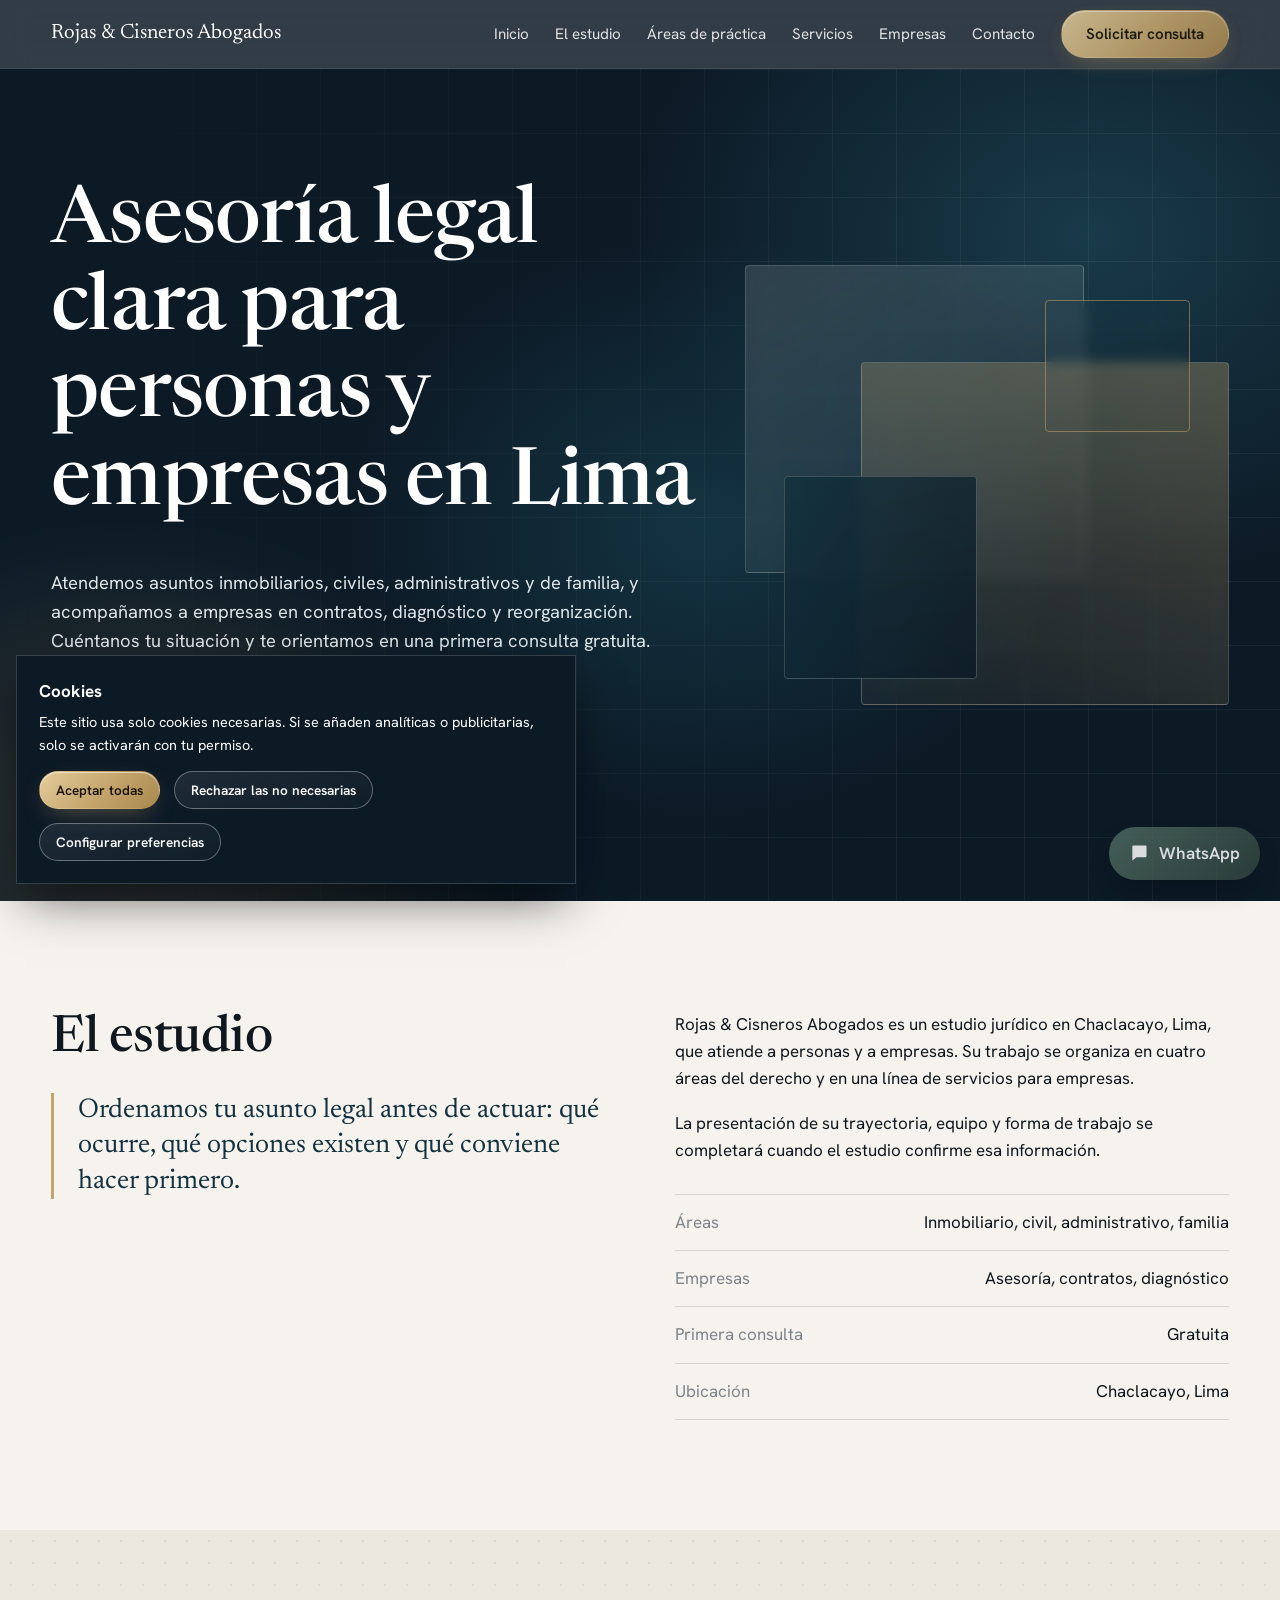
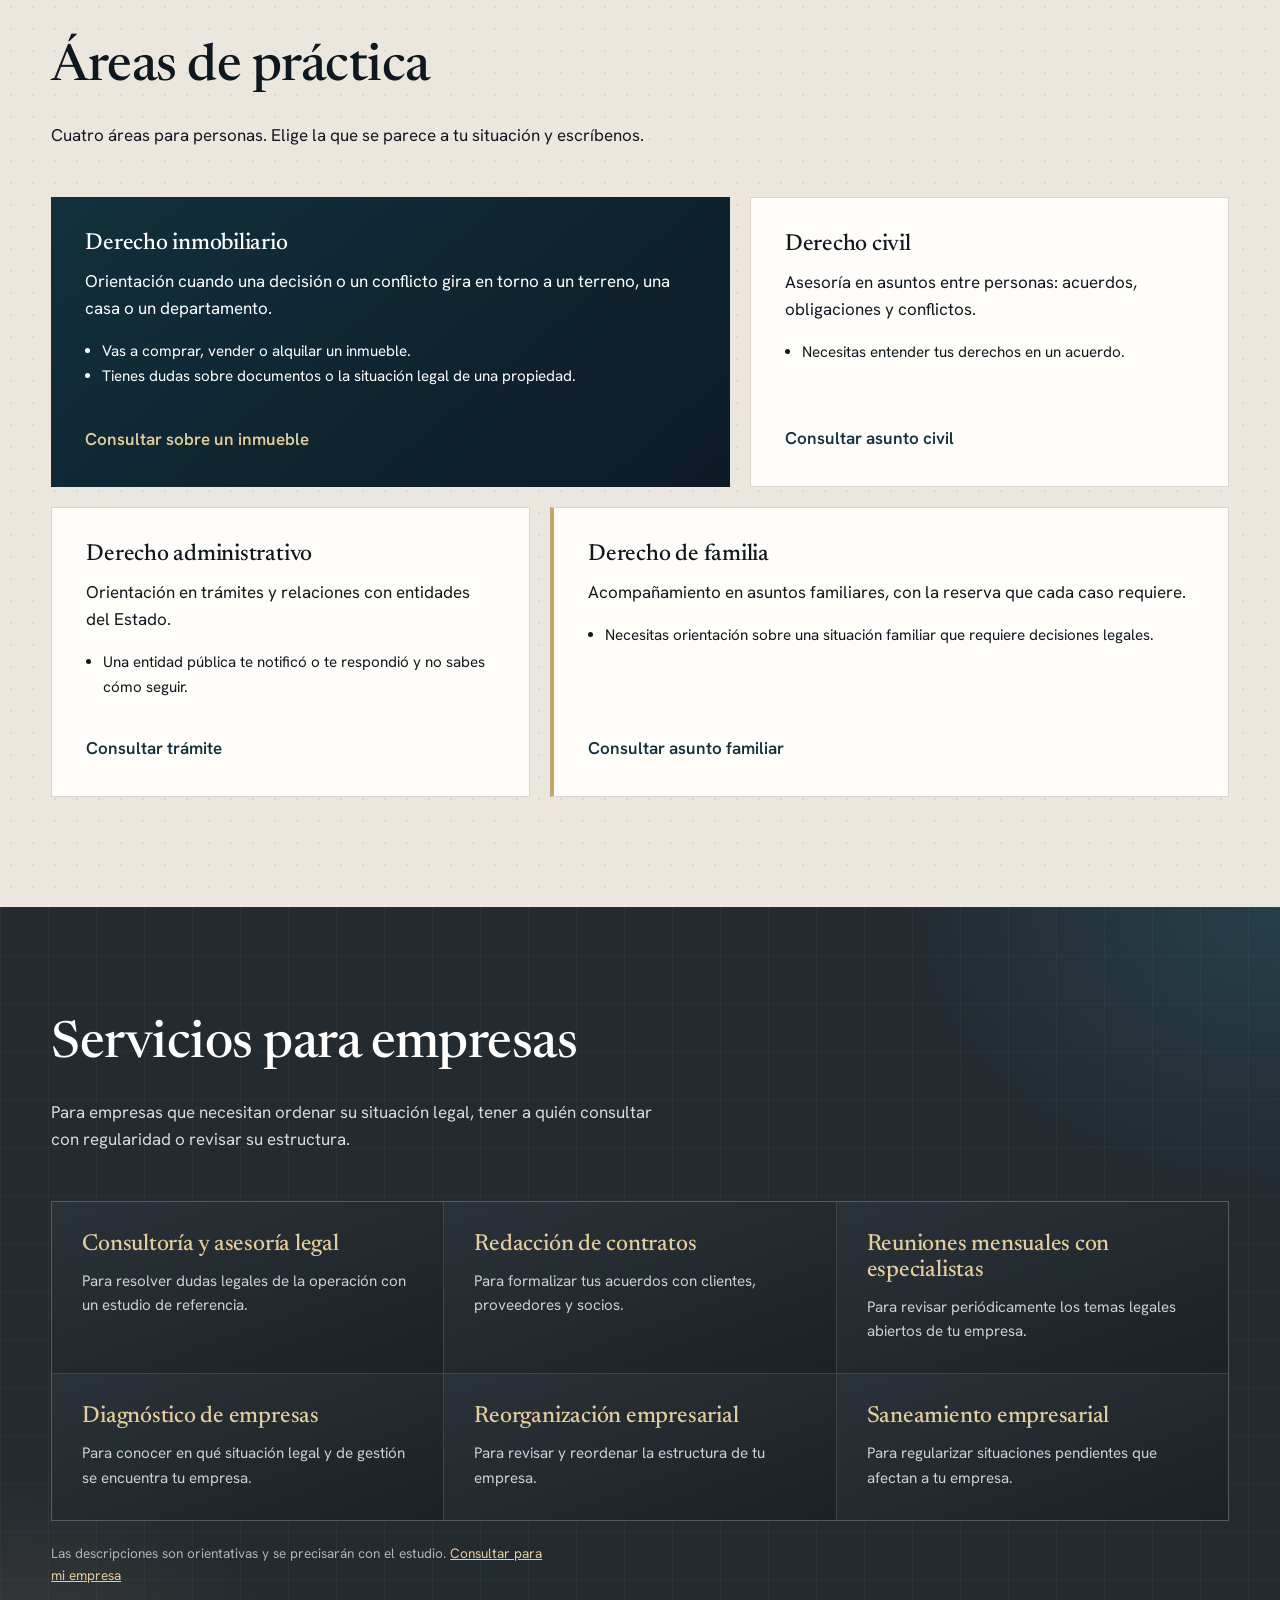
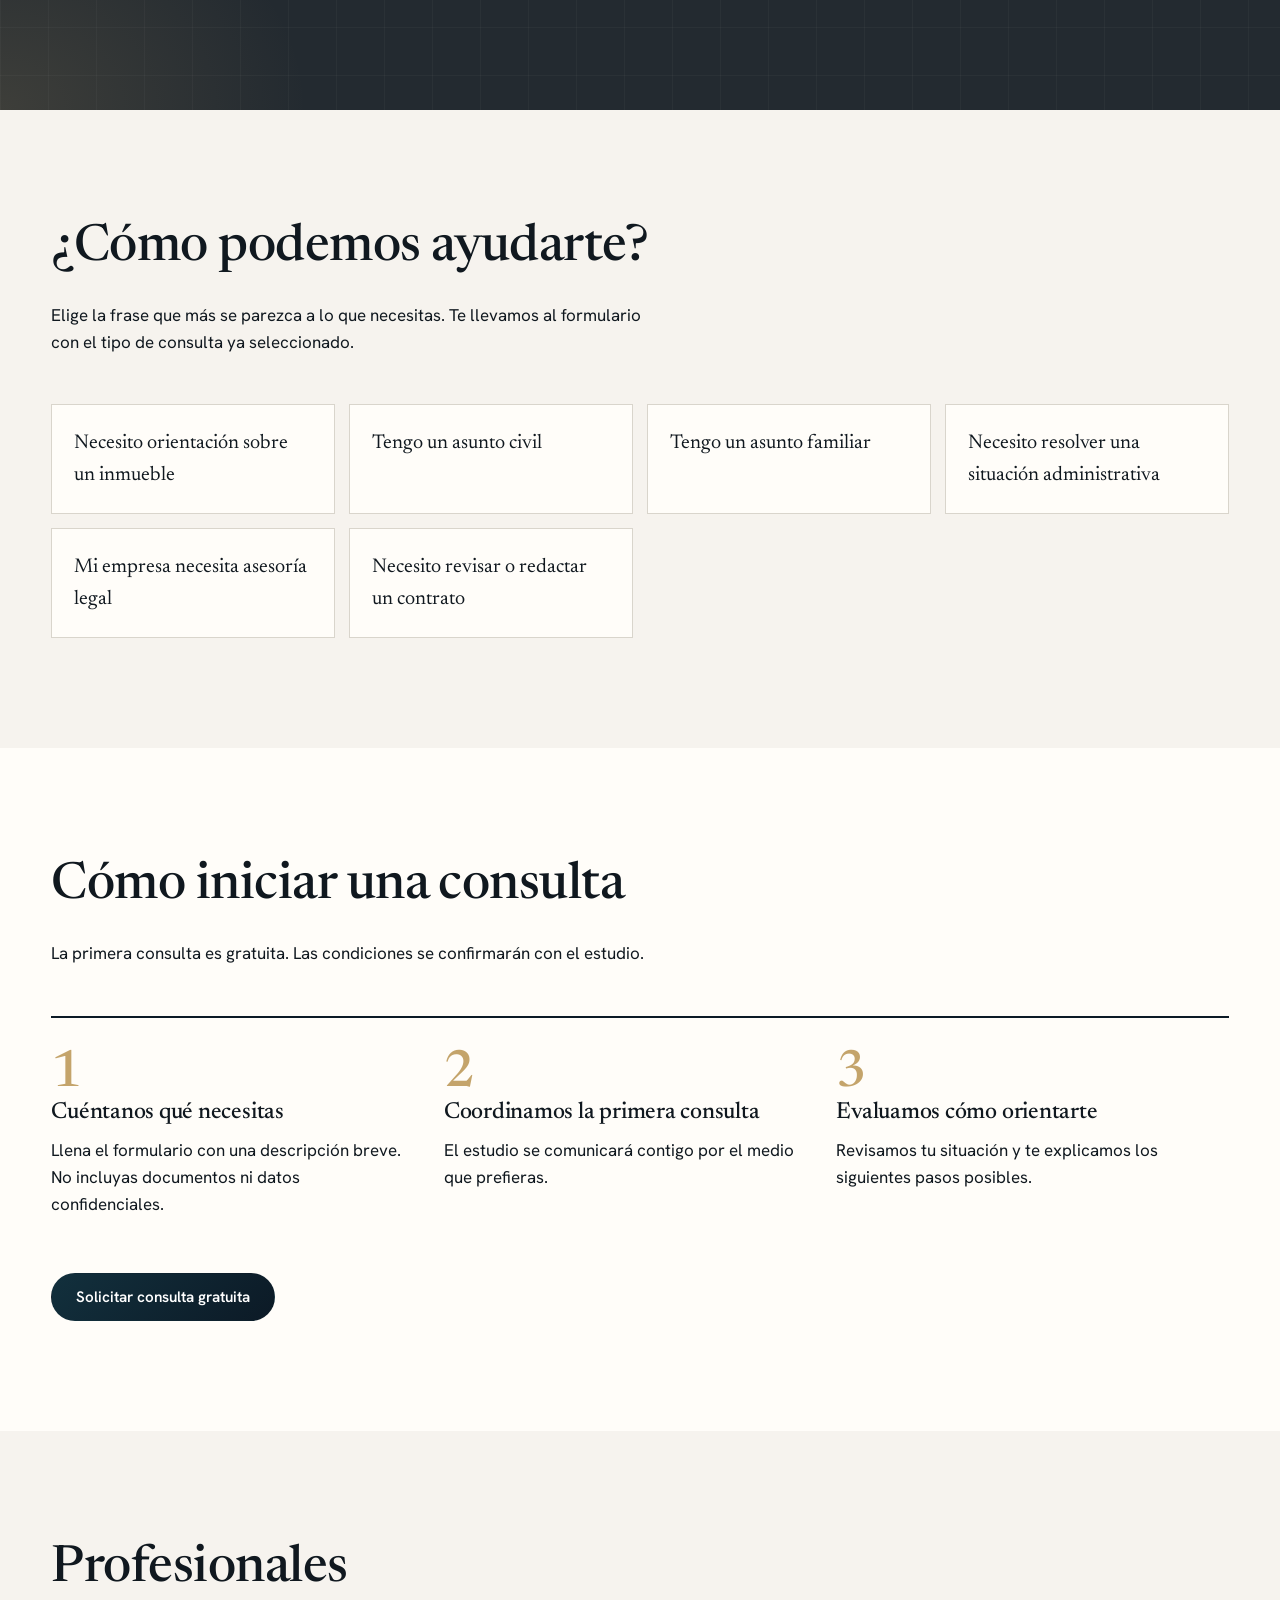
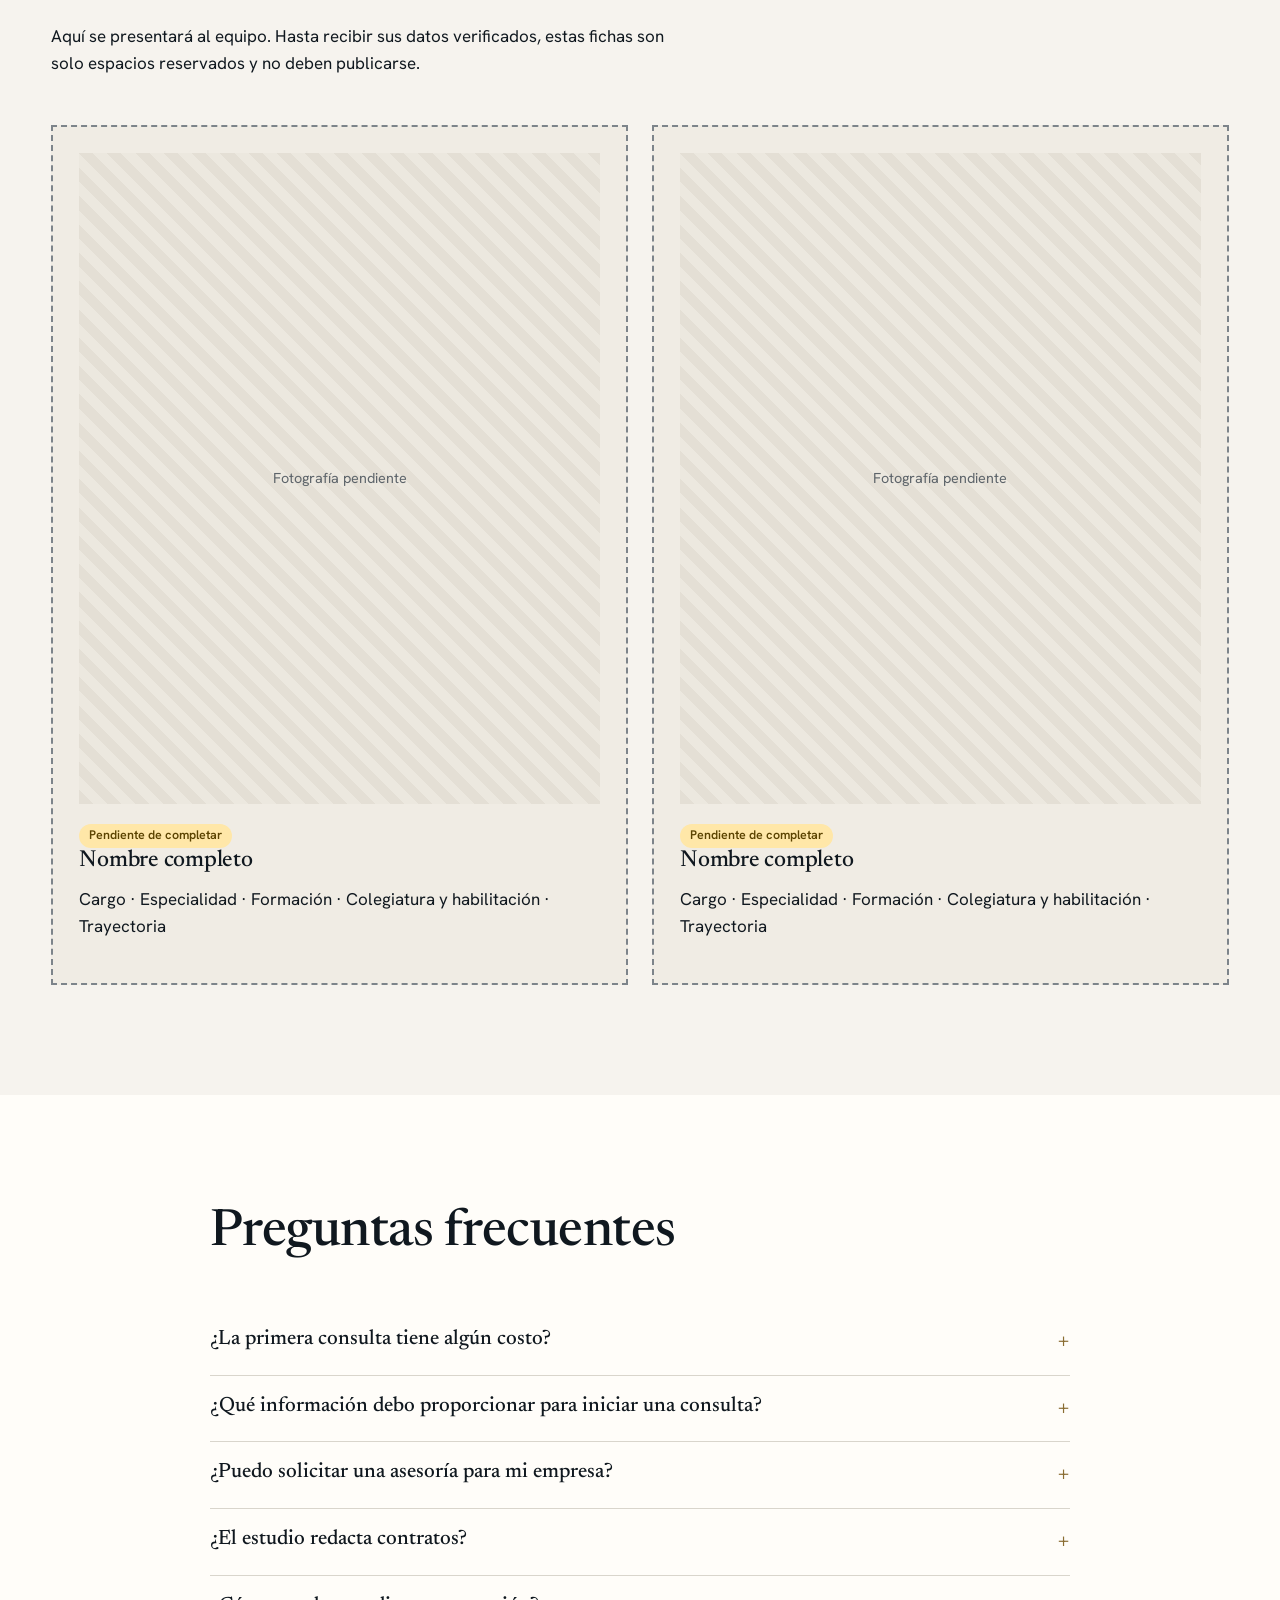
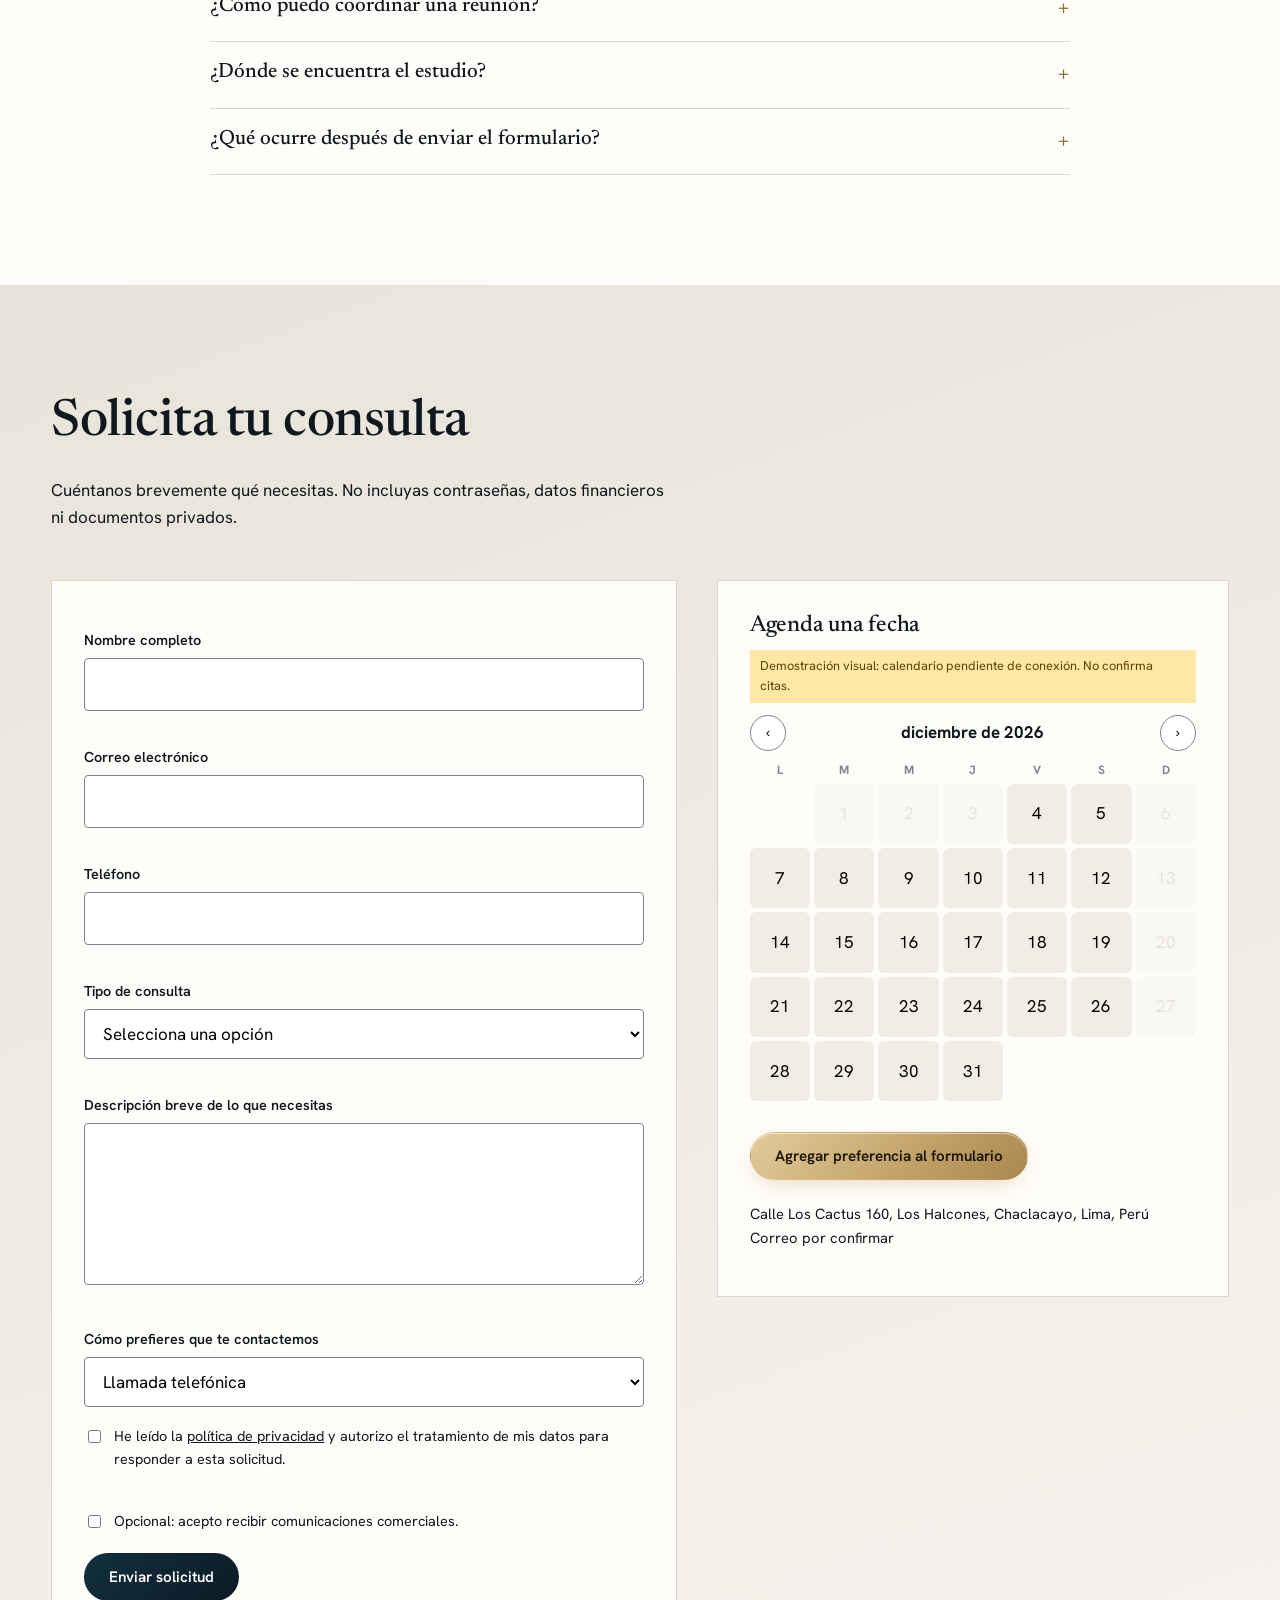
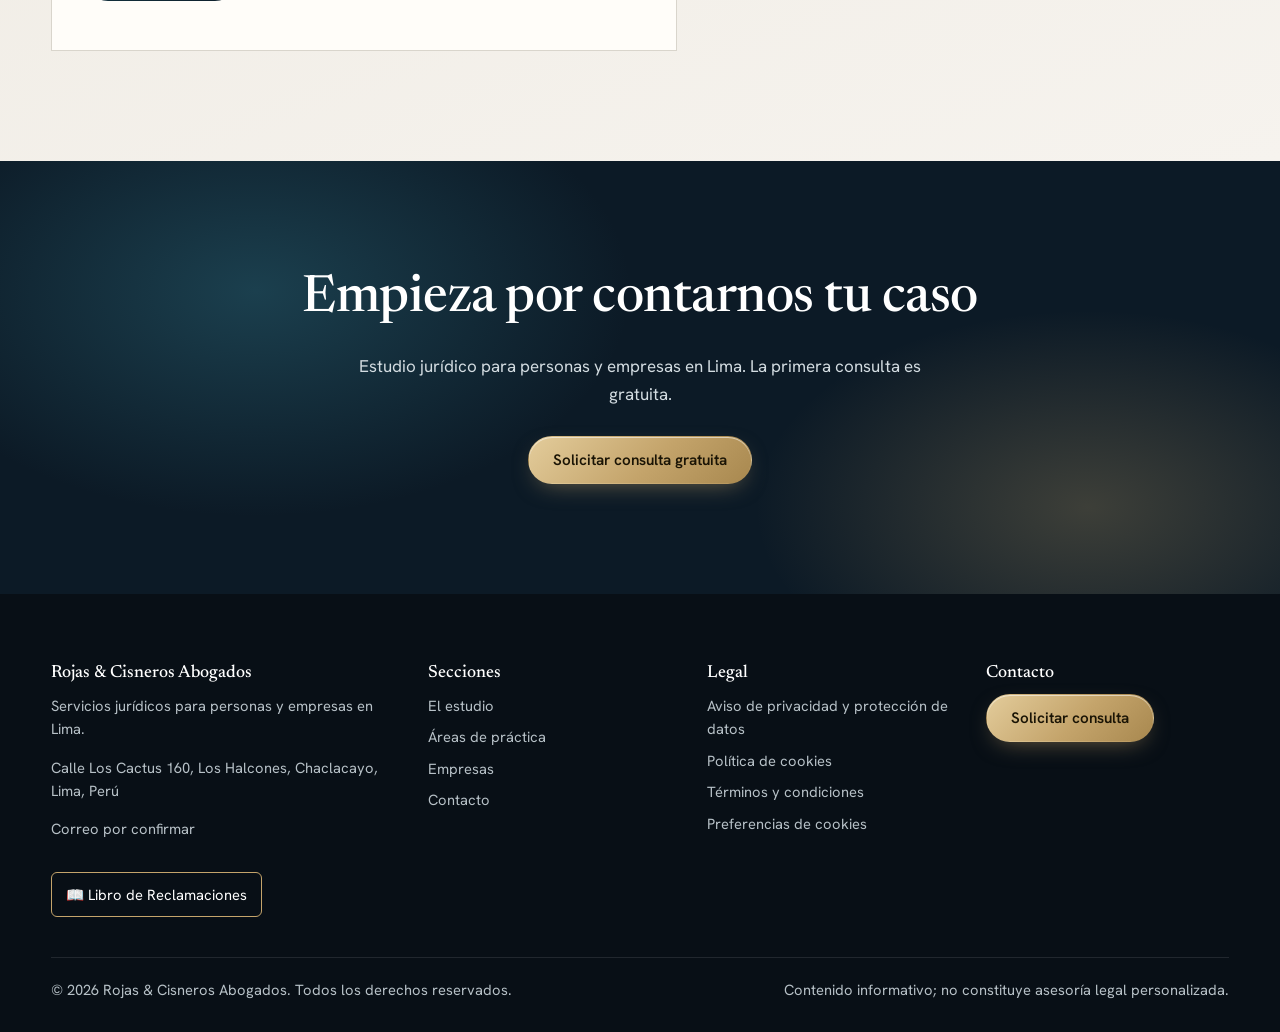
<file: index.html>
<!doctype html>
<html lang="es"><head><meta charset="utf-8"><meta name="viewport" content="width=device-width,initial-scale=1">
<title>Estudio jurídico en Chaclacayo, Lima | Rojas &amp; Cisneros Abogados</title>
<meta name="description" content="Asesoría legal en derecho inmobiliario, civil, administrativo y de familia, y servicios jurídicos para empresas en Lima. Primera consulta gratuita.">
<meta property="og:title" content="Rojas &amp; Cisneros Abogados"><meta property="og:description" content="Asesoría legal clara y especializada para personas y empresas en Lima."><meta property="og:type" content="website"><meta property="og:locale" content="es_PE">
<meta name="theme-color" content="#0c1a26"><link rel="icon" href="assets/favicon.svg" type="image/svg+xml">
<link rel="preconnect" href="https://fonts.googleapis.com"><link rel="preconnect" href="https://fonts.gstatic.com" crossorigin>
<link href="https://fonts.googleapis.com/css2?family=Hanken+Grotesk:wght@400;600&family=Newsreader:opsz,wght@6..72,400;6..72,500&display=swap" rel="stylesheet">
<link rel="stylesheet" href="assets/css/styles.css">
<script type="application/ld+json">{"@context":"https://schema.org","@type":"LegalService","name":"Rojas & Cisneros Abogados","address":{"@type":"PostalAddress","streetAddress":"Calle Los Cactus 160, Los Halcones","addressLocality":"Chaclacayo","addressRegion":"Lima","addressCountry":"PE"}}</script>
</head><body>
<a class="skip" href="#contacto">Ir al contacto</a>
<header class="top"><div class="wrap bar"><a class="logo nombre" href="#inicio">Rojas &amp; Cisneros Abogados</a>
<button class="burger" aria-expanded="false" aria-controls="menu">Menú</button>
<nav aria-label="Principal"><ul id="menu"><li><a href="#inicio">Inicio</a></li><li><a href="#estudio">El estudio</a></li><li><a href="#areas">Áreas de práctica</a></li><li><a href="#ayuda">Servicios</a></li><li><a href="#empresas">Empresas</a></li><li><a href="#contacto">Contacto</a></li><li><a class="btn btn-p" href="#contacto">Solicitar consulta</a></li></ul></nav></div></header>
<main>
<section class="hero" id="inicio"><div class="wrap"><div>
<h1>Asesoría legal clara para personas y empresas en Lima</h1>
<p class="lead">Atendemos asuntos inmobiliarios, civiles, administrativos y de familia, y acompañamos a empresas en contratos, diagnóstico y reorganización. Cuéntanos tu situación y te orientamos en una primera consulta gratuita.</p>
<div class="cta-row"><a class="btn btn-p" href="#contacto">Solicitar consulta gratuita</a><a class="btn btn-s" href="#areas">Conocer nuestros servicios</a></div>
<p class="hero-note">Calle Los Cactus 160, Los Halcones, Chaclacayo.</p></div>
<div class="planes" aria-hidden="true"><div class="pl p1"></div><div class="pl p2"></div><div class="pl p3"></div><div class="pl p4"></div></div></div></section>

<section id="estudio"><div class="wrap estudio rv"><div><h2>El estudio</h2><p class="quote">Ordenamos tu asunto legal antes de actuar: qué ocurre, qué opciones existen y qué conviene hacer primero.</p></div>
<div><p>Rojas &amp; Cisneros Abogados es un estudio jurídico en Chaclacayo, Lima, que atiende a personas y a empresas. Su trabajo se organiza en cuatro áreas del derecho y en una línea de servicios para empresas.</p>
<p>La presentación de su trayectoria, equipo y forma de trabajo se completará cuando el estudio confirme esa información.</p>
<div class="facts"><div><span>Áreas</span><span>Inmobiliario, civil, administrativo, familia</span></div><div><span>Empresas</span><span>Asesoría, contratos, diagnóstico</span></div><div><span>Primera consulta</span><span>Gratuita</span></div><div><span>Ubicación</span><span>Chaclacayo, Lima</span></div></div></div></div></section>

<section class="areas" id="areas"><div class="wrap"><div class="sec-head rv"><h2>Áreas de práctica</h2><p>Cuatro áreas para personas. Elige la que se parece a tu situación y escríbenos.</p></div>
<div class="agrid rv">
<article class="area"><div><h3>Derecho inmobiliario</h3><p>Orientación cuando una decisión o un conflicto gira en torno a un terreno, una casa o un departamento.</p><ul><li>Vas a comprar, vender o alquilar un inmueble.</li><li>Tienes dudas sobre documentos o la situación legal de una propiedad.</li></ul></div><a href="#contacto" data-area="Derecho inmobiliario">Consultar sobre un inmueble</a></article>
<article class="area"><div><h3>Derecho civil</h3><p>Asesoría en asuntos entre personas: acuerdos, obligaciones y conflictos.</p><ul><li>Necesitas entender tus derechos en un acuerdo.</li></ul></div><a href="#contacto" data-area="Derecho civil">Consultar asunto civil</a></article>
<article class="area"><div><h3>Derecho administrativo</h3><p>Orientación en trámites y relaciones con entidades del Estado.</p><ul><li>Una entidad pública te notificó o te respondió y no sabes cómo seguir.</li></ul></div><a href="#contacto" data-area="Derecho administrativo">Consultar trámite</a></article>
<article class="area"><div><h3>Derecho de familia</h3><p>Acompañamiento en asuntos familiares, con la reserva que cada caso requiere.</p><ul><li>Necesitas orientación sobre una situación familiar que requiere decisiones legales.</li></ul></div><a href="#contacto" data-area="Derecho de familia">Consultar asunto familiar</a></article>
</div></div></section>

<section class="emp" id="empresas"><div class="wrap"><div class="sec-head rv"><h2>Servicios para empresas</h2><p style="color:#d3dce1">Para empresas que necesitan ordenar su situación legal, tener a quién consultar con regularidad o revisar su estructura.</p></div>
<div class="srv rv">
<div><h3>Consultoría y asesoría legal</h3><p>Para resolver dudas legales de la operación con un estudio de referencia.</p></div>
<div><h3>Redacción de contratos</h3><p>Para formalizar tus acuerdos con clientes, proveedores y socios.</p></div>
<div><h3>Reuniones mensuales con especialistas</h3><p>Para revisar periódicamente los temas legales abiertos de tu empresa.</p></div>
<div><h3>Diagnóstico de empresas</h3><p>Para conocer en qué situación legal y de gestión se encuentra tu empresa.</p></div>
<div><h3>Reorganización empresarial</h3><p>Para revisar y reordenar la estructura de tu empresa.</p></div>
<div><h3>Saneamiento empresarial</h3><p>Para regularizar situaciones pendientes que afectan a tu empresa.</p></div></div>
<p class="aviso">Las descripciones son orientativas y se precisarán con el estudio. <a href="#contacto" data-area="Asesoría empresarial" style="color:var(--oro2)">Consultar para mi empresa</a></p></div></section>

<section id="ayuda"><div class="wrap"><div class="sec-head rv"><h2>¿Cómo podemos ayudarte?</h2><p>Elige la frase que más se parezca a lo que necesitas. Te llevamos al formulario con el tipo de consulta ya seleccionado.</p></div>
<div class="chips rv"><a class="chip" href="#contacto" data-area="Derecho inmobiliario">Necesito orientación sobre un inmueble</a><a class="chip" href="#contacto" data-area="Derecho civil">Tengo un asunto civil</a><a class="chip" href="#contacto" data-area="Derecho de familia">Tengo un asunto familiar</a><a class="chip" href="#contacto" data-area="Derecho administrativo">Necesito resolver una situación administrativa</a><a class="chip" href="#contacto" data-area="Asesoría empresarial">Mi empresa necesita asesoría legal</a><a class="chip" href="#contacto" data-area="Redacción de contratos">Necesito revisar o redactar un contrato</a></div></div></section>

<section style="background:#fffdf9"><div class="wrap rv"><div class="sec-head"><h2>Cómo iniciar una consulta</h2><p>La primera consulta es gratuita. Las condiciones se confirmarán con el estudio.</p></div>
<div class="steps"><div class="step"><h3>Cuéntanos qué necesitas</h3><p>Llena el formulario con una descripción breve. No incluyas documentos ni datos confidenciales.</p></div><div class="step"><h3>Coordinamos la primera consulta</h3><p>El estudio se comunicará contigo por el medio que prefieras.</p></div><div class="step"><h3>Evaluamos cómo orientarte</h3><p>Revisamos tu situación y te explicamos los siguientes pasos posibles.</p></div></div>
<div class="cta-row"><a class="btn btn-d" href="#contacto">Solicitar consulta gratuita</a></div></div></section>

<section id="profesionales"><div class="wrap"><div class="sec-head rv"><h2>Profesionales</h2><p>Aquí se presentará al equipo. Hasta recibir sus datos verificados, estas fichas son solo espacios reservados y no deben publicarse.</p></div>
<div class="prof rv"><div class="pcard"><div class="ph">Fotografía pendiente</div><span class="pend">Pendiente de completar</span><h3>Nombre completo</h3><p>Cargo · Especialidad · Formación · Colegiatura y habilitación · Trayectoria</p></div><div class="pcard"><div class="ph">Fotografía pendiente</div><span class="pend">Pendiente de completar</span><h3>Nombre completo</h3><p>Cargo · Especialidad · Formación · Colegiatura y habilitación · Trayectoria</p></div></div></div></section>

<section style="background:#fffdf9"><div class="wrap" style="max-width:860px"><div class="sec-head rv"><h2>Preguntas frecuentes</h2></div><div class="rv">
<details><summary>¿La primera consulta tiene algún costo?</summary><p>El estudio ofrece una consulta inicial gratuita. Sus condiciones y alcance se confirmarán al coordinar la cita.</p></details>
<details><summary>¿Qué información debo proporcionar para iniciar una consulta?</summary><p>Tu nombre, un medio de contacto y una descripción breve de lo que necesitas. No envíes documentos ni información confidencial en el formulario.</p></details>
<details><summary>¿Puedo solicitar una asesoría para mi empresa?</summary><p>Sí. El estudio comunica servicios para empresas: asesoría, contratos, diagnóstico, reorganización y saneamiento. Escríbenos tu caso en el formulario.</p></details>
<details><summary>¿El estudio redacta contratos?</summary><p>Sí, la redacción de contratos figura entre los servicios del estudio.</p></details>
<details><summary>¿Cómo puedo coordinar una reunión?</summary><p>Usa el formulario de contacto y, si quieres, anota una fecha y horario de preferencia. El estudio confirmará contigo.</p></details>
<details><summary>¿Dónde se encuentra el estudio?</summary><p class="dir"></p></details>
<details><summary>¿Qué ocurre después de enviar el formulario?</summary><p>El estudio revisará tu solicitud y se pondrá en contacto contigo. Los tiempos de respuesta se confirmarán con el estudio.</p></details></div></div></section>

<section class="contacto" id="contacto"><div class="wrap"><div class="sec-head rv"><h2>Solicita tu consulta</h2><p>Cuéntanos brevemente qué necesitas. No incluyas contraseñas, datos financieros ni documentos privados.</p></div>
<div class="cgrid rv"><div class="card"><form id="form-contacto" novalidate>
<label for="nombre">Nombre completo</label><div><input id="nombre" name="nombre" autocomplete="name" data-r="nombre"><p class="err" role="alert"></p></div>
<label for="correo">Correo electrónico</label><div><input id="correo" name="correo" type="email" autocomplete="email" data-r="correo"><p class="err" role="alert"></p></div>
<label for="tel">Teléfono</label><div><input id="tel" name="tel" type="tel" autocomplete="tel" data-r="tel"><p class="err" role="alert"></p></div>
<label for="area">Tipo de consulta</label><div><select id="area" name="area" data-r="area"><option value="">Selecciona una opción</option><option>Derecho inmobiliario</option><option>Derecho civil</option><option>Derecho administrativo</option><option>Derecho de familia</option><option>Asesoría empresarial</option><option>Redacción de contratos</option><option>Otro</option></select><p class="err" role="alert"></p></div>
<label for="detalle">Descripción breve de lo que necesitas</label><div><textarea id="detalle" name="detalle" rows="5" data-r="detalle"></textarea><p class="err" role="alert"></p></div>
<label for="pref">Cómo prefieres que te contactemos</label><select id="pref" name="preferencia"><option>Llamada telefónica</option><option>Correo electrónico</option><option>WhatsApp</option></select>
<label class="chk"><input type="checkbox" name="priv" data-r="priv"> <span>He leído la <a href="legal/privacidad.html">política de privacidad</a> y autorizo el tratamiento de mis datos para responder a esta solicitud.</span></label><p class="err" role="alert"></p>
<label class="chk"><input type="checkbox" name="comercial"> <span>Opcional: acepto recibir comunicaciones comerciales.</span></label>
<p style="margin-top:20px"><button class="btn btn-d" type="submit">Enviar solicitud</button></p><div id="out-c" class="msg" role="status" aria-live="polite"></div></form></div>
<div class="card"><h3>Agenda una fecha</h3><span class="demo">Demostración visual: calendario pendiente de conexión. No confirma citas.</span>
<div class="cal-h"><button type="button" id="prev" aria-label="Mes anterior">‹</button><strong id="cal-t"></strong><button type="button" id="next" aria-label="Mes siguiente">›</button></div>
<div class="cal" id="cal"></div><div class="slots" id="slots" aria-label="Horarios de ejemplo"></div><p id="cal-sel" aria-live="polite"></p>
<button type="button" class="btn btn-p" id="cal-add">Agregar preferencia al formulario</button>
<p style="margin-top:22px;font-size:.92rem"><span class="dir"></span><br><span class="correo"></span></p></div></div></div></section>

<section class="final"><div class="wrap rv"><h2>Empieza por contarnos tu caso</h2><p>Estudio jurídico para personas y empresas en Lima. La primera consulta es gratuita.</p><div class="cta-row"><a class="btn btn-p" href="#contacto">Solicitar consulta gratuita</a></div></div></section>
</main>
<footer><div class="wrap"><div class="fg"><div><h4 class="nombre">Rojas &amp; Cisneros Abogados</h4><p>Servicios jurídicos para personas y empresas en Lima.</p><p class="dir"></p><p class="correo"></p><a class="libro" href="legal/libro-reclamaciones.html">📖 Libro de Reclamaciones</a></div>
<div><h4>Secciones</h4><ul><li><a href="#estudio">El estudio</a></li><li><a href="#areas">Áreas de práctica</a></li><li><a href="#empresas">Empresas</a></li><li><a href="#contacto">Contacto</a></li></ul></div>
<div><h4>Legal</h4><ul><li><a href="legal/privacidad.html">Aviso de privacidad y protección de datos</a></li><li><a href="legal/cookies.html">Política de cookies</a></li><li><a href="legal/terminos.html">Términos y condiciones</a></li><li><a href="#" class="ck-open">Preferencias de cookies</a></li></ul></div>
<div><h4>Contacto</h4><a class="btn btn-p" href="#contacto">Solicitar consulta</a></div></div>
<div class="copy"><span>© <span class="anio"></span> <span class="nombre"></span>. Todos los derechos reservados.</span><span>Contenido informativo; no constituye asesoría legal personalizada.</span></div></div></footer>
<a class="wa" href="#" aria-label="Escribir por WhatsApp (pendiente de configurar)"><svg width="20" height="20" viewBox="0 0 24 24" fill="currentColor" aria-hidden="true"><path d="M4 3h16a1 1 0 0 1 1 1v12a1 1 0 0 1-1 1H9l-5 4V4a1 1 0 0 1 1-1z"/></svg>WhatsApp</a>
<div class="cookie" id="cookies" hidden role="dialog" aria-label="Cookies"><strong>Cookies</strong><p style="font-size:.9rem;margin:6px 0 0">Este sitio usa solo cookies necesarias. Si se añaden analíticas o publicitarias, solo se activarán con tu permiso.</p>
<div id="ck-panel" hidden><label><input type="checkbox" checked disabled> Estrictamente necesarias</label><label><input type="checkbox" id="c-p"> Preferencias</label><label><input type="checkbox" id="c-a"> Analíticas</label><label><input type="checkbox" id="c-u"> Publicitarias</label><button class="btn btn-p" id="ck-save">Guardar preferencias</button></div>
<div class="cta-row"><button class="btn btn-p" id="ck-all">Aceptar todas</button><button class="btn btn-s" id="ck-none">Rechazar las no necesarias</button><button class="btn btn-s" id="ck-cfg">Configurar preferencias</button></div></div>
<script src="assets/js/config.js"></script><script src="assets/js/main.js"></script></body></html>
</file>
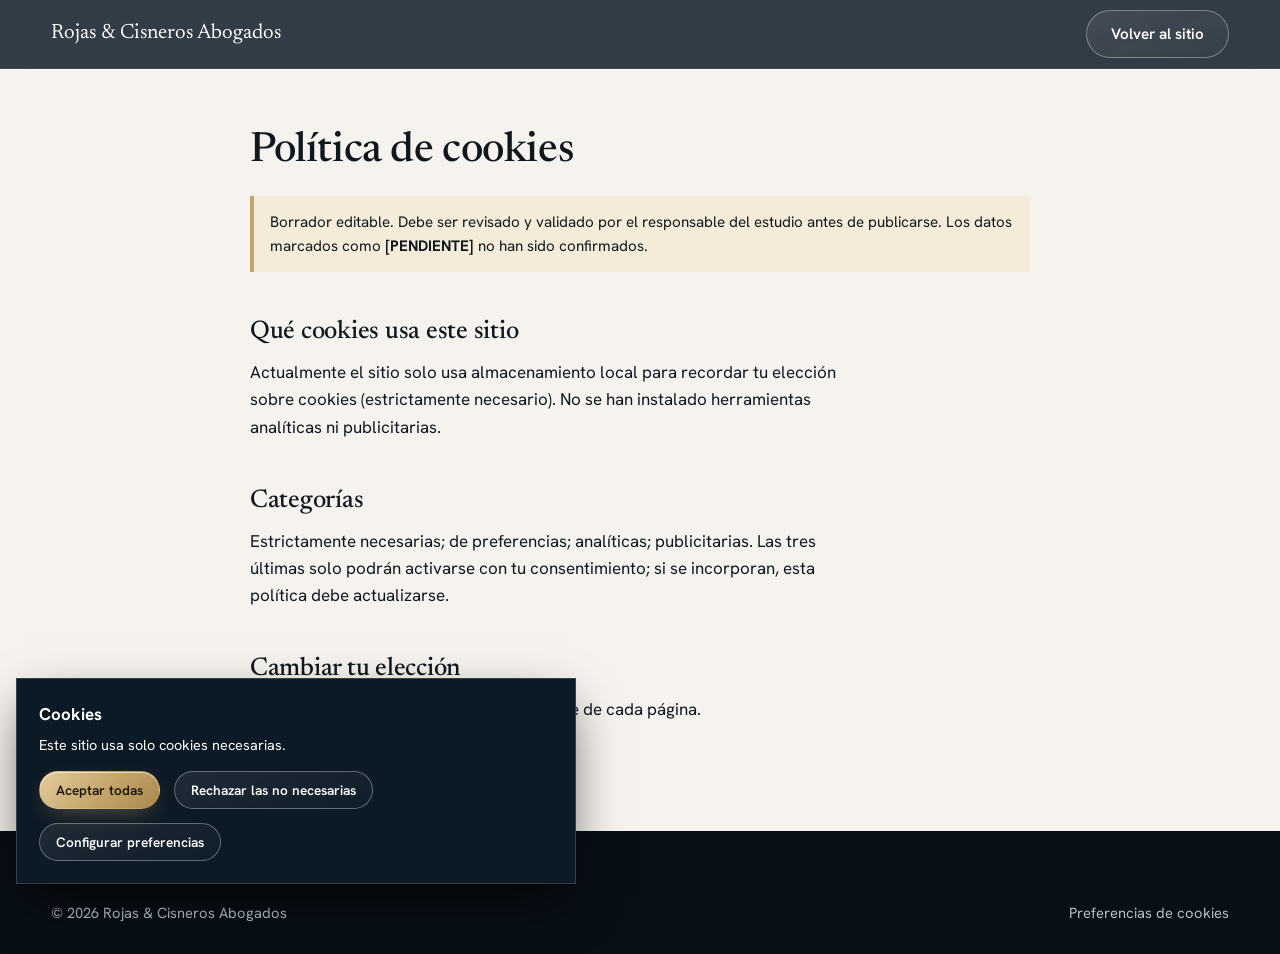
<file: legal/cookies.html>
<!doctype html><html lang="es"><head><meta charset="utf-8"><meta name="viewport" content="width=device-width,initial-scale=1"><title>Política de cookies | Rojas &amp; Cisneros Abogados</title><meta name="robots" content="noindex,follow">
<link href="https://fonts.googleapis.com/css2?family=Hanken+Grotesk:wght@400;600&family=Newsreader:opsz,wght@6..72,400;6..72,500&display=swap" rel="stylesheet"><link rel="stylesheet" href="../assets/css/styles.css"></head><body>
<header class="top"><div class="wrap bar"><a class="logo nombre" href="../index.html">Rojas &amp; Cisneros Abogados</a><a class="btn btn-s" href="../index.html">Volver al sitio</a></div></header>
<main class="wrap doc"><h1 style="font-size:2.6rem">Política de cookies</h1><div class="msg">Borrador editable. Debe ser revisado y validado por el responsable del estudio antes de publicarse. Los datos marcados como <strong>[PENDIENTE]</strong> no han sido confirmados.</div>
<h2>Qué cookies usa este sitio</h2><p>Actualmente el sitio solo usa almacenamiento local para recordar tu elección sobre cookies (estrictamente necesario). No se han instalado herramientas analíticas ni publicitarias.</p><h2>Categorías</h2><p>Estrictamente necesarias; de preferencias; analíticas; publicitarias. Las tres últimas solo podrán activarse con tu consentimiento; si se incorporan, esta política debe actualizarse.</p><h2>Cambiar tu elección</h2><p>Usa el enlace Preferencias de cookies al pie de cada página.</p></main>
<footer><div class="wrap"><div class="copy" style="border:0;margin:0;padding:0"><span>© <span class="anio"></span> <span class="nombre"></span></span><a href="#" class="ck-open">Preferencias de cookies</a></div></div></footer>
<div class="cookie" id="cookies" hidden role="dialog" aria-label="Cookies"><strong>Cookies</strong><p style="font-size:.9rem;margin:6px 0 0">Este sitio usa solo cookies necesarias.</p><div id="ck-panel" hidden><label><input type="checkbox" checked disabled> Estrictamente necesarias</label><label><input type="checkbox" id="c-p"> Preferencias</label><label><input type="checkbox" id="c-a"> Analíticas</label><label><input type="checkbox" id="c-u"> Publicitarias</label><button class="btn btn-p" id="ck-save">Guardar preferencias</button></div><div class="cta-row"><button class="btn btn-p" id="ck-all">Aceptar todas</button><button class="btn btn-s" id="ck-none">Rechazar las no necesarias</button><button class="btn btn-s" id="ck-cfg">Configurar preferencias</button></div></div>
<script src="../assets/js/config.js"></script><script src="../assets/js/main.js"></script></body></html>
</file>
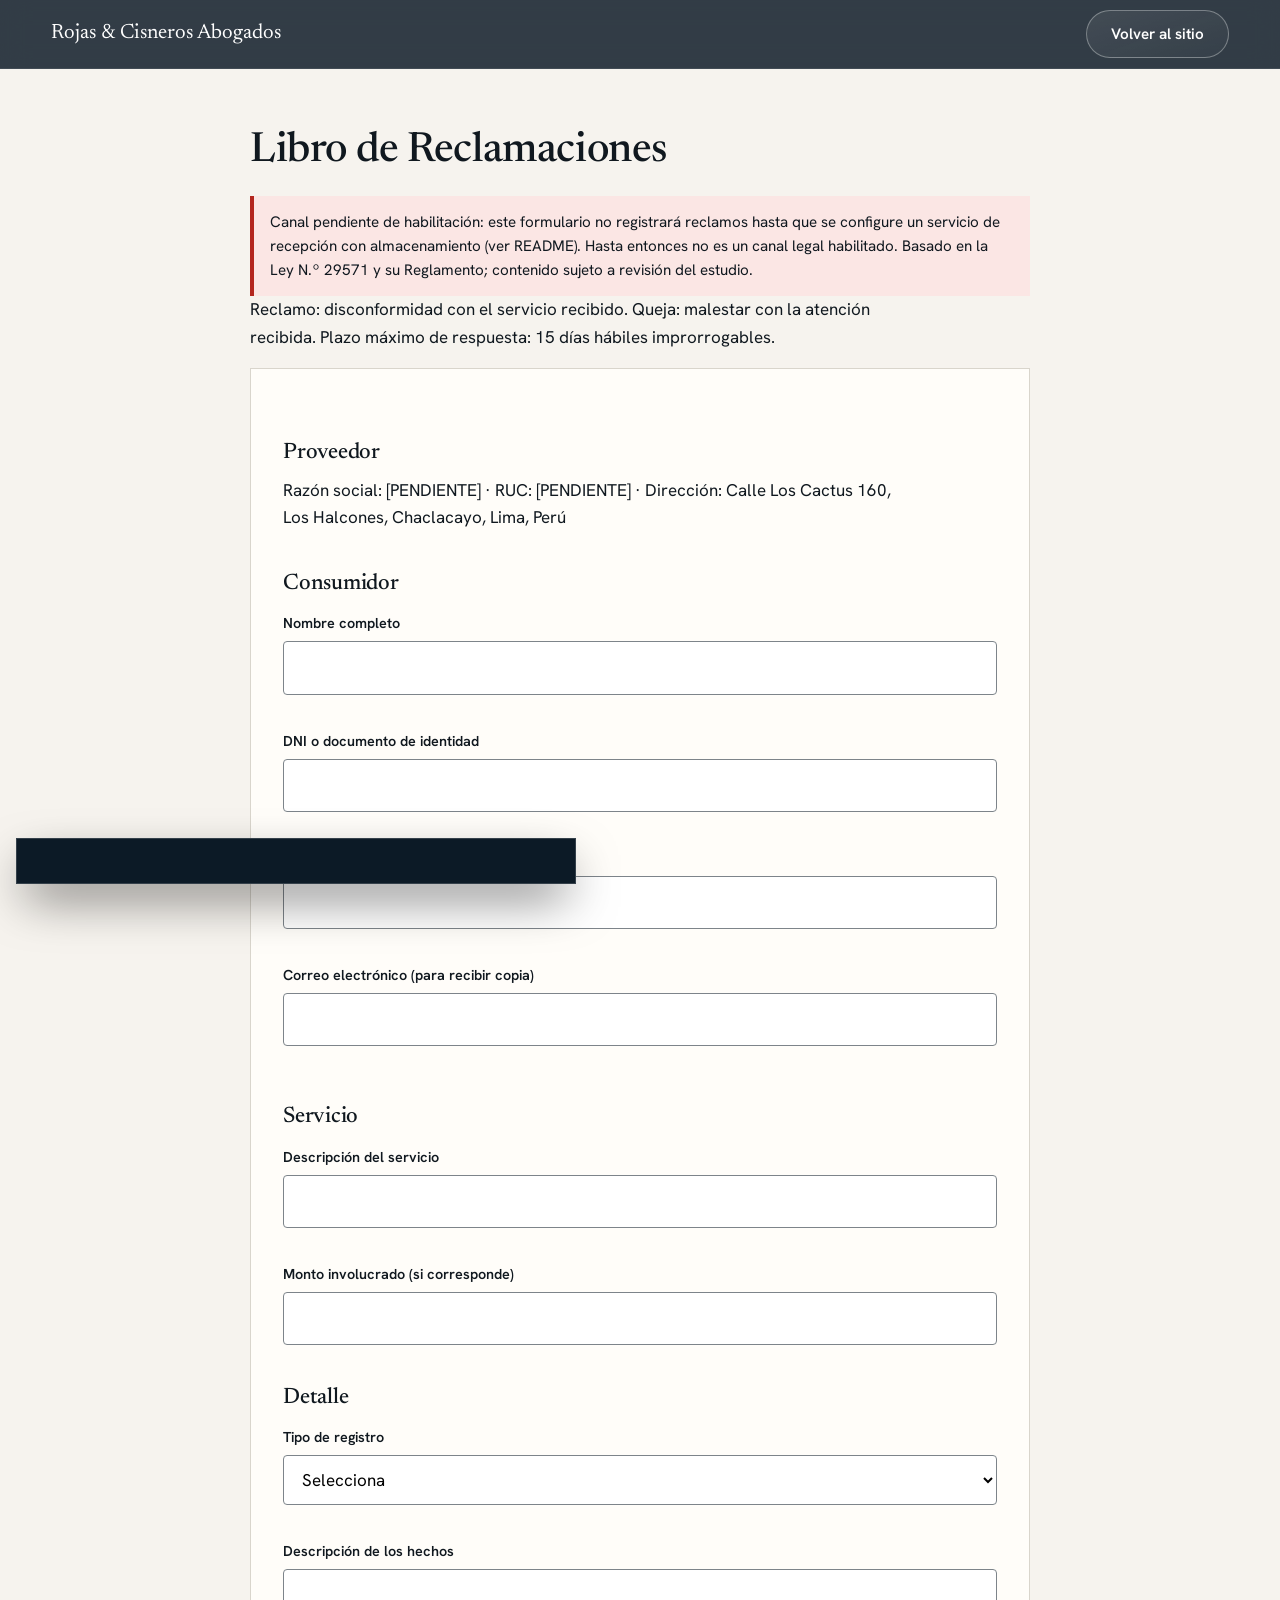
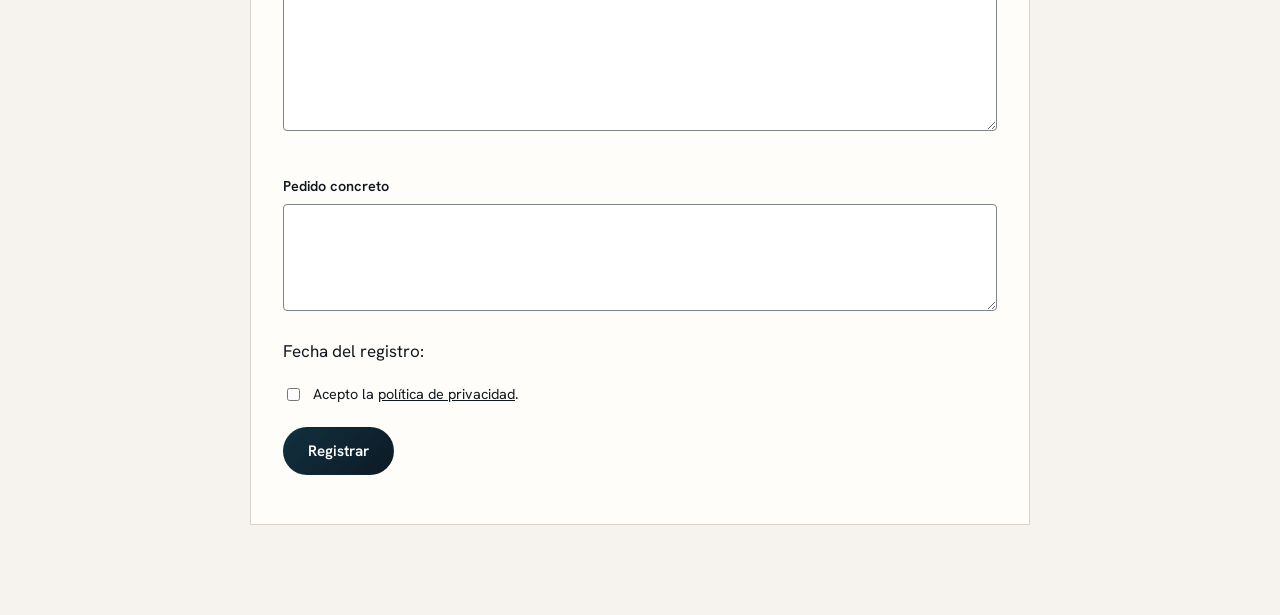
<file: legal/libro-reclamaciones.html>
<!doctype html><html lang="es"><head><meta charset="utf-8"><meta name="viewport" content="width=device-width,initial-scale=1"><title>Libro de Reclamaciones | Rojas &amp; Cisneros Abogados</title><meta name="robots" content="noindex,follow">
<link href="https://fonts.googleapis.com/css2?family=Hanken+Grotesk:wght@400;600&family=Newsreader:opsz,wght@6..72,400;6..72,500&display=swap" rel="stylesheet"><link rel="stylesheet" href="../assets/css/styles.css"></head><body>
<header class="top"><div class="wrap bar"><a class="logo nombre" href="../index.html">Rojas &amp; Cisneros Abogados</a><a class="btn btn-s" href="../index.html">Volver al sitio</a></div></header>
<main class="wrap doc"><h1 style="font-size:2.6rem">Libro de Reclamaciones</h1>
<div class="msg bad">Canal pendiente de habilitación: este formulario no registrará reclamos hasta que se configure un servicio de recepción con almacenamiento (ver README). Hasta entonces no es un canal legal habilitado. Basado en la Ley N.º 29571 y su Reglamento; contenido sujeto a revisión del estudio.</div>
<p>Reclamo: disconformidad con el servicio recibido. Queja: malestar con la atención recibida. Plazo máximo de respuesta: 15 días hábiles improrrogables.</p>
<form id="form-libro" class="card" novalidate><input type="hidden" name="codigo"><input type="hidden" name="fecha_hora">
<h2 style="font-size:1.4rem">Proveedor</h2><p>Razón social: [PENDIENTE] · RUC: [PENDIENTE] · Dirección: <span class="dir"></span></p>
<h2 style="font-size:1.4rem">Consumidor</h2>
<label for="l1">Nombre completo</label><div><input id="l1" name="nombre" data-r="nombre"><p class="err"></p></div>
<label for="l2">DNI o documento de identidad</label><div><input id="l2" name="documento" data-r="dni"><p class="err"></p></div>
<label for="l3">Teléfono</label><div><input id="l3" name="tel" type="tel" data-r="tel"><p class="err"></p></div>
<label for="l4">Correo electrónico (para recibir copia)</label><div><input id="l4" name="correo" type="email" data-r="correo"><p class="err"></p></div>
<h2 style="font-size:1.4rem">Servicio</h2>
<label for="l5">Descripción del servicio</label><div><input id="l5" name="servicio" data-r="serv"><p class="err"></p></div>
<label for="l6">Monto involucrado (si corresponde)</label><input id="l6" name="monto" inputmode="decimal">
<h2 style="font-size:1.4rem">Detalle</h2>
<label for="l7">Tipo de registro</label><div><select id="l7" name="tipo" data-r="tipo"><option value="">Selecciona</option><option>Reclamo</option><option>Queja</option></select><p class="err"></p></div>
<label for="l8">Descripción de los hechos</label><div><textarea id="l8" name="hechos" rows="5" data-r="hechos"></textarea><p class="err"></p></div>
<label for="l9">Pedido concreto</label><div><textarea id="l9" name="pedido" rows="3" data-r="pedido"></textarea><p class="err"></p></div>
<p>Fecha del registro: <strong id="fecha"></strong></p>
<label class="chk"><input type="checkbox" name="priv" data-r="priv"> <span>Acepto la <a href="privacidad.html">política de privacidad</a>.</span></label><p class="err"></p>
<p><button class="btn btn-d" type="submit">Registrar</button> <button class="btn btn-s noprint" type="button" id="imprimir" hidden style="color:#10181f;border-color:#10181f">Imprimir o guardar copia</button></p><div id="out-l" class="msg" role="status" aria-live="polite"></div></form></main>
<div class="cookie" id="cookies" hidden></div><script src="../assets/js/config.js"></script><script src="../assets/js/main.js"></script></body></html>
</file>
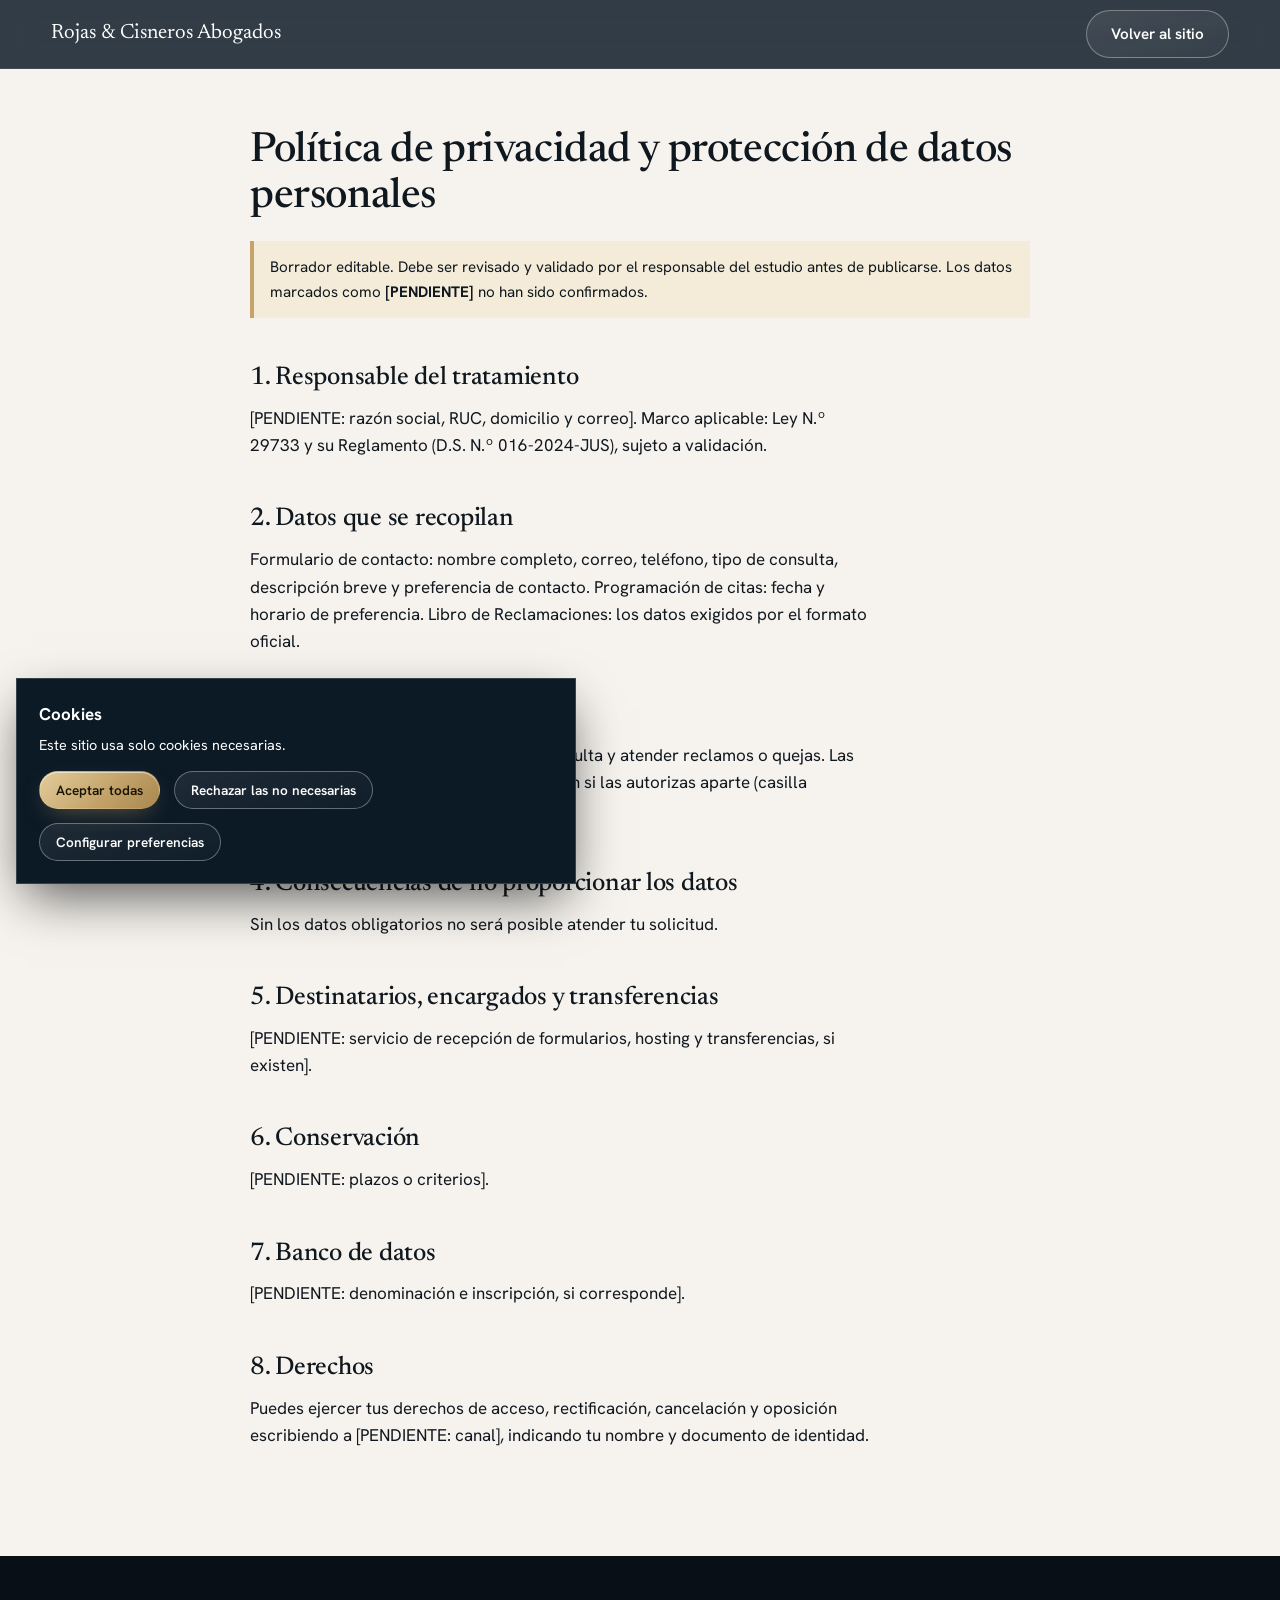
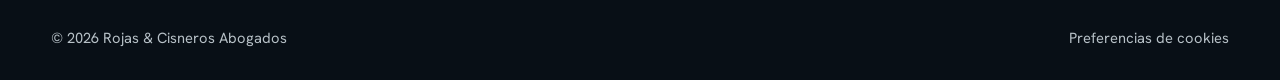
<file: legal/privacidad.html>
<!doctype html><html lang="es"><head><meta charset="utf-8"><meta name="viewport" content="width=device-width,initial-scale=1"><title>Política de privacidad y protección de datos personales | Rojas &amp; Cisneros Abogados</title><meta name="robots" content="noindex,follow">
<link href="https://fonts.googleapis.com/css2?family=Hanken+Grotesk:wght@400;600&family=Newsreader:opsz,wght@6..72,400;6..72,500&display=swap" rel="stylesheet"><link rel="stylesheet" href="../assets/css/styles.css"></head><body>
<header class="top"><div class="wrap bar"><a class="logo nombre" href="../index.html">Rojas &amp; Cisneros Abogados</a><a class="btn btn-s" href="../index.html">Volver al sitio</a></div></header>
<main class="wrap doc"><h1 style="font-size:2.6rem">Política de privacidad y protección de datos personales</h1><div class="msg">Borrador editable. Debe ser revisado y validado por el responsable del estudio antes de publicarse. Los datos marcados como <strong>[PENDIENTE]</strong> no han sido confirmados.</div>
<h2>1. Responsable del tratamiento</h2><p>[PENDIENTE: razón social, RUC, domicilio y correo]. Marco aplicable: Ley N.º 29733 y su Reglamento (D.S. N.º 016-2024-JUS), sujeto a validación.</p><h2>2. Datos que se recopilan</h2><p>Formulario de contacto: nombre completo, correo, teléfono, tipo de consulta, descripción breve y preferencia de contacto. Programación de citas: fecha y horario de preferencia. Libro de Reclamaciones: los datos exigidos por el formato oficial.</p><h2>3. Finalidades</h2><p>Responder a tu solicitud, coordinar la consulta y atender reclamos o quejas. Las comunicaciones comerciales solo se envían si las autorizas aparte (casilla opcional, desmarcada por defecto).</p><h2>4. Consecuencias de no proporcionar los datos</h2><p>Sin los datos obligatorios no será posible atender tu solicitud.</p><h2>5. Destinatarios, encargados y transferencias</h2><p>[PENDIENTE: servicio de recepción de formularios, hosting y transferencias, si existen].</p><h2>6. Conservación</h2><p>[PENDIENTE: plazos o criterios].</p><h2>7. Banco de datos</h2><p>[PENDIENTE: denominación e inscripción, si corresponde].</p><h2>8. Derechos</h2><p>Puedes ejercer tus derechos de acceso, rectificación, cancelación y oposición escribiendo a [PENDIENTE: canal], indicando tu nombre y documento de identidad.</p></main>
<footer><div class="wrap"><div class="copy" style="border:0;margin:0;padding:0"><span>© <span class="anio"></span> <span class="nombre"></span></span><a href="#" class="ck-open">Preferencias de cookies</a></div></div></footer>
<div class="cookie" id="cookies" hidden role="dialog" aria-label="Cookies"><strong>Cookies</strong><p style="font-size:.9rem;margin:6px 0 0">Este sitio usa solo cookies necesarias.</p><div id="ck-panel" hidden><label><input type="checkbox" checked disabled> Estrictamente necesarias</label><label><input type="checkbox" id="c-p"> Preferencias</label><label><input type="checkbox" id="c-a"> Analíticas</label><label><input type="checkbox" id="c-u"> Publicitarias</label><button class="btn btn-p" id="ck-save">Guardar preferencias</button></div><div class="cta-row"><button class="btn btn-p" id="ck-all">Aceptar todas</button><button class="btn btn-s" id="ck-none">Rechazar las no necesarias</button><button class="btn btn-s" id="ck-cfg">Configurar preferencias</button></div></div>
<script src="../assets/js/config.js"></script><script src="../assets/js/main.js"></script></body></html>
</file>
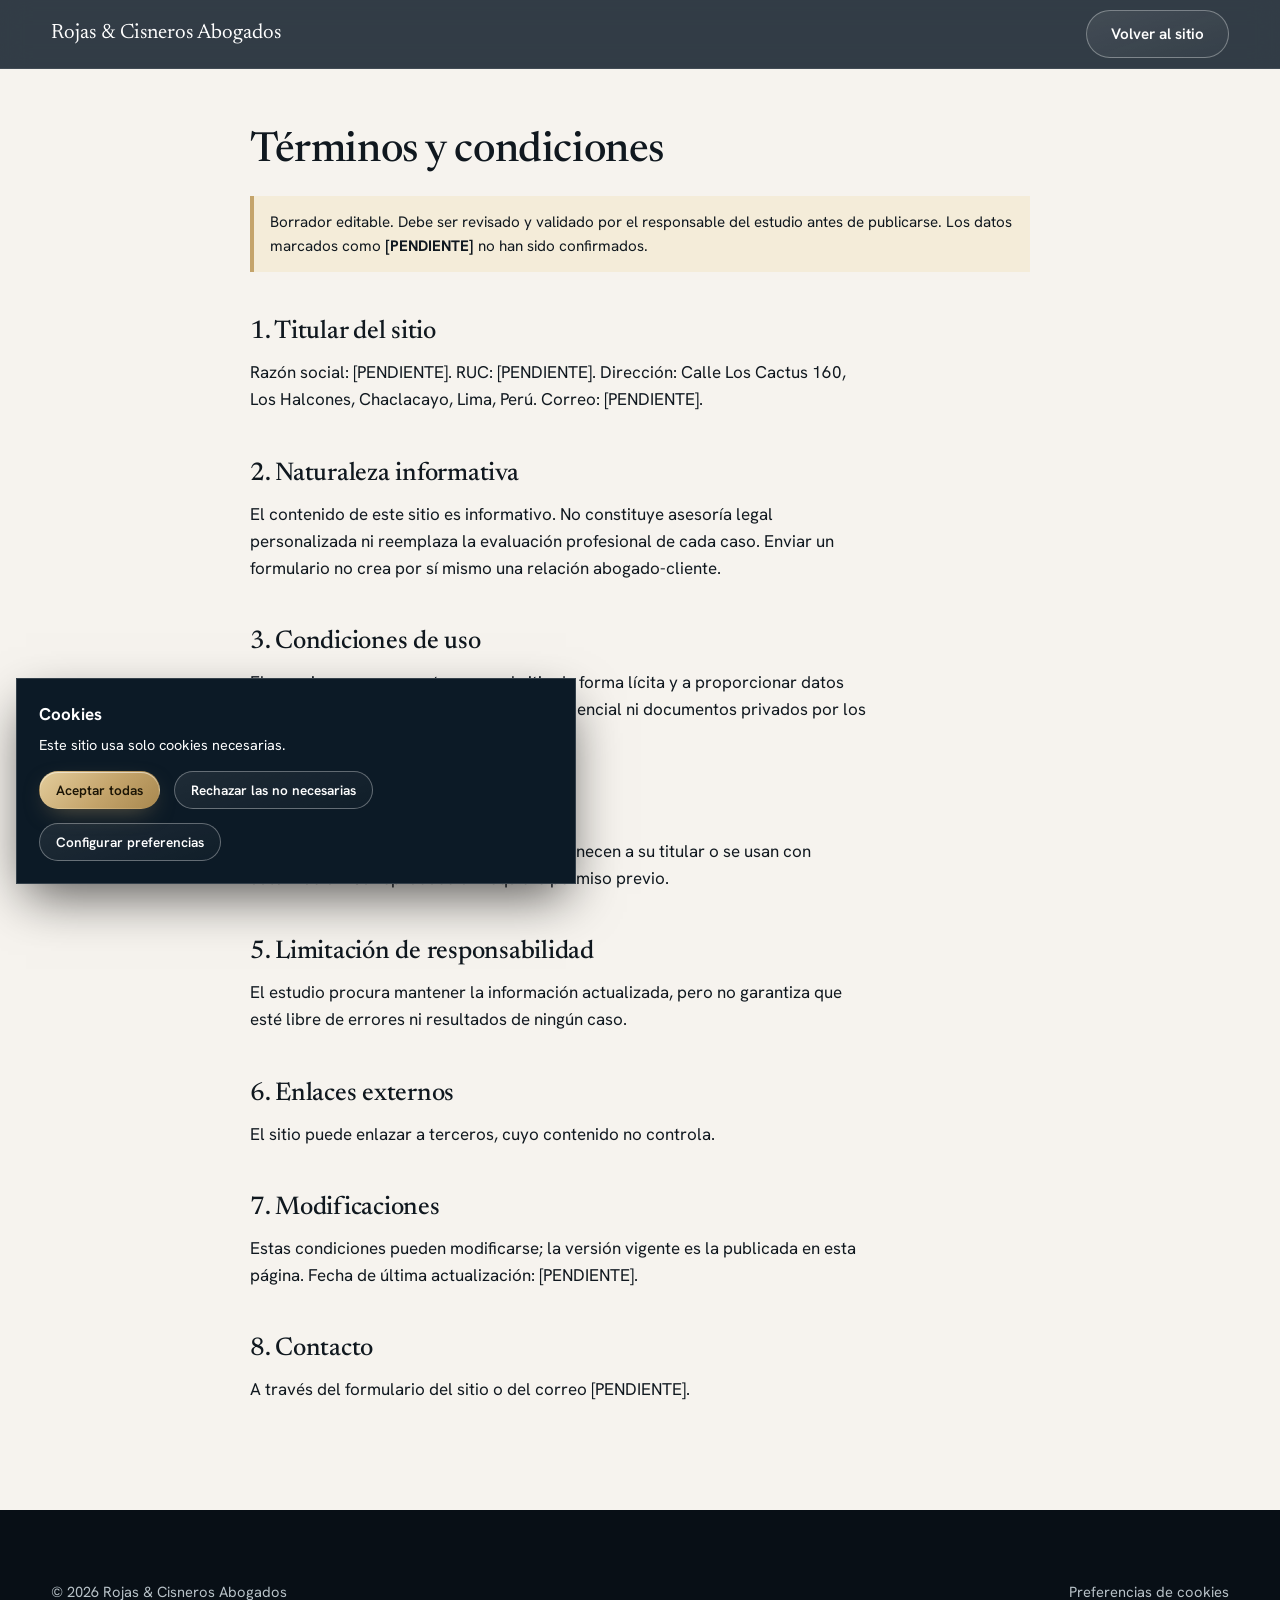
<file: legal/terminos.html>
<!doctype html><html lang="es"><head><meta charset="utf-8"><meta name="viewport" content="width=device-width,initial-scale=1"><title>Términos y condiciones | Rojas &amp; Cisneros Abogados</title><meta name="robots" content="noindex,follow">
<link href="https://fonts.googleapis.com/css2?family=Hanken+Grotesk:wght@400;600&family=Newsreader:opsz,wght@6..72,400;6..72,500&display=swap" rel="stylesheet"><link rel="stylesheet" href="../assets/css/styles.css"></head><body>
<header class="top"><div class="wrap bar"><a class="logo nombre" href="../index.html">Rojas &amp; Cisneros Abogados</a><a class="btn btn-s" href="../index.html">Volver al sitio</a></div></header>
<main class="wrap doc"><h1 style="font-size:2.6rem">Términos y condiciones</h1><div class="msg">Borrador editable. Debe ser revisado y validado por el responsable del estudio antes de publicarse. Los datos marcados como <strong>[PENDIENTE]</strong> no han sido confirmados.</div>
<h2>1. Titular del sitio</h2><p>Razón social: [PENDIENTE]. RUC: [PENDIENTE]. Dirección: Calle Los Cactus 160, Los Halcones, Chaclacayo, Lima, Perú. Correo: [PENDIENTE].</p><h2>2. Naturaleza informativa</h2><p>El contenido de este sitio es informativo. No constituye asesoría legal personalizada ni reemplaza la evaluación profesional de cada caso. Enviar un formulario no crea por sí mismo una relación abogado-cliente.</p><h2>3. Condiciones de uso</h2><p>El usuario se compromete a usar el sitio de forma lícita y a proporcionar datos veraces. No debe enviar información confidencial ni documentos privados por los formularios.</p><h2>4. Propiedad intelectual</h2><p>Los textos, diseños y marcas del sitio pertenecen a su titular o se usan con autorización. Su reproducción requiere permiso previo.</p><h2>5. Limitación de responsabilidad</h2><p>El estudio procura mantener la información actualizada, pero no garantiza que esté libre de errores ni resultados de ningún caso.</p><h2>6. Enlaces externos</h2><p>El sitio puede enlazar a terceros, cuyo contenido no controla.</p><h2>7. Modificaciones</h2><p>Estas condiciones pueden modificarse; la versión vigente es la publicada en esta página. Fecha de última actualización: [PENDIENTE].</p><h2>8. Contacto</h2><p>A través del formulario del sitio o del correo [PENDIENTE].</p></main>
<footer><div class="wrap"><div class="copy" style="border:0;margin:0;padding:0"><span>© <span class="anio"></span> <span class="nombre"></span></span><a href="#" class="ck-open">Preferencias de cookies</a></div></div></footer>
<div class="cookie" id="cookies" hidden role="dialog" aria-label="Cookies"><strong>Cookies</strong><p style="font-size:.9rem;margin:6px 0 0">Este sitio usa solo cookies necesarias.</p><div id="ck-panel" hidden><label><input type="checkbox" checked disabled> Estrictamente necesarias</label><label><input type="checkbox" id="c-p"> Preferencias</label><label><input type="checkbox" id="c-a"> Analíticas</label><label><input type="checkbox" id="c-u"> Publicitarias</label><button class="btn btn-p" id="ck-save">Guardar preferencias</button></div><div class="cta-row"><button class="btn btn-p" id="ck-all">Aceptar todas</button><button class="btn btn-s" id="ck-none">Rechazar las no necesarias</button><button class="btn btn-s" id="ck-cfg">Configurar preferencias</button></div></div>
<script src="../assets/js/config.js"></script><script src="../assets/js/main.js"></script></body></html>
</file>
<file: assets/css/styles.css>
:root{--noche:#0c1a26;--petroleo:#12303d;--grafito:#232a30;--calido:#f6f3ee;--piedra:#d9d5cc;--piedra2:#7d848a;--oro:#c4a46b;--oro2:#e3cc9b;--ink:#10181f;--serif:"Newsreader",Georgia,serif;--sans:"Hanken Grotesk",system-ui,sans-serif}
*{box-sizing:border-box}html{scroll-behavior:smooth;scroll-padding-top:80px}
body{margin:0;font:17px/1.6 var(--sans);color:var(--ink);background:var(--calido)}
img,svg{max-width:100%}a{color:inherit}
h1,h2,h3{font-family:var(--serif);font-weight:500;line-height:1.1;margin:0 0 .5em;letter-spacing:-.01em}
h1{font-size:clamp(2.6rem,6.2vw,5rem)}h2{font-size:clamp(2rem,4vw,3.2rem)}h3{font-size:1.45rem}
p{margin:0 0 1em;max-width:62ch}.wrap{width:min(1180px,92%);margin:auto}
:focus-visible{outline:3px solid var(--oro);outline-offset:3px}
.skip{position:absolute;left:-999px}.skip:focus{left:8px;top:8px;background:#fff;padding:8px;z-index:99}
header.top{position:sticky;top:0;z-index:50;background:rgba(12,26,38,.84);backdrop-filter:blur(14px);border-bottom:1px solid #ffffff14;color:#fff}
.bar{display:flex;align-items:center;justify-content:space-between;height:68px}
.logo{font-family:var(--serif);font-size:1.3rem;text-decoration:none}
nav ul{display:flex;gap:26px;list-style:none;margin:0;padding:0;align-items:center}
nav a{text-decoration:none;font-size:.95rem;opacity:.85}nav a:hover{opacity:1}
.burger{display:none;background:none;border:1px solid #fff4;color:#fff;border-radius:8px;padding:8px 12px;font:inherit}
.btn{display:inline-flex;gap:8px;align-items:center;padding:13px 24px;border-radius:999px;border:1px solid transparent;font:600 .95rem var(--sans);text-decoration:none;cursor:pointer;transition:transform .25s,box-shadow .25s}
.btn-p{background:linear-gradient(135deg,var(--oro2),var(--oro) 55%,#a8884f);color:#1a1405;box-shadow:inset 0 1px 0 #fff8,0 8px 24px -10px #c4a46b99}
.btn-p:hover{transform:translateY(-2px);box-shadow:inset 0 1px 0 #fff8,0 14px 28px -10px #c4a46bcc}
.btn-s{border-color:#fff5;color:#fff;background:linear-gradient(160deg,#ffffff14,#ffffff05)}.btn-s:hover{background:#ffffff22}
.btn-d{background:linear-gradient(135deg,var(--petroleo),var(--noche));color:#fff}.btn-d:hover{transform:translateY(-2px)}
.btn[disabled]{opacity:.6}
.hero{position:relative;overflow:hidden;color:#fff;background:var(--noche);min-height:calc(100vh - 68px);display:flex;align-items:center;padding:70px 0}
.hero:before{content:"";position:absolute;inset:0;background:radial-gradient(60% 70% at 85% 20%,#2c6a7c66,transparent 60%),radial-gradient(50% 60% at 10% 90%,#c4a46b33,transparent 60%),radial-gradient(40% 50% at 55% 55%,#1b4a5a88,transparent 70%);animation:drift 22s ease-in-out infinite alternate}
.hero:after{content:"";position:absolute;inset:0;background-image:linear-gradient(#ffffff0d 1px,transparent 1px),linear-gradient(90deg,#ffffff0d 1px,transparent 1px);background-size:64px 64px;-webkit-mask-image:linear-gradient(90deg,transparent,#000 70%);mask-image:linear-gradient(90deg,transparent,#000 70%)}
@keyframes drift{to{transform:scale(1.08) translate(-1.5%,1%)}}
.hero .wrap{position:relative;z-index:2;display:grid;grid-template-columns:1.15fr .85fr;gap:40px;align-items:center}
.lead{font-size:1.15rem;color:#dfe6ea}.cta-row{display:flex;gap:14px;flex-wrap:wrap;margin-top:28px}
.planes{position:relative;height:440px}.pl{position:absolute;border:1px solid #ffffff30;backdrop-filter:blur(6px);border-radius:4px}
.p1{inset:0 30% 30% 0;background:linear-gradient(150deg,#ffffff22,#ffffff05)}
.p2{inset:22% 0 0 24%;background:linear-gradient(200deg,#c4a46b55,#c4a46b0f)}
.p3{inset:48% 52% 6% 8%;background:linear-gradient(120deg,#12303dcc,#0c1a26cc)}
.p4{inset:8% 8% 62% 62%;border-color:#c4a46b88}
.hero-note{font-size:.85rem;color:#aebcc4;margin-top:22px}
section{padding:110px 0;position:relative}.sec-head{max-width:720px;margin-bottom:48px}
.estudio{display:grid;grid-template-columns:1fr 1fr;gap:70px;align-items:start}
.quote{font-family:var(--serif);font-size:1.7rem;line-height:1.3;border-left:3px solid var(--oro);padding-left:24px;color:var(--petroleo)}
.facts{margin-top:30px;border-top:1px solid var(--piedra)}.facts div{padding:14px 0;border-bottom:1px solid var(--piedra);display:flex;justify-content:space-between;gap:20px}.facts span:first-child{color:var(--piedra2)}
.areas{background-color:#ece7de;background-image:radial-gradient(#0c1a2612 1px,transparent 1px);background-size:22px 22px}
.agrid{display:grid;grid-template-columns:repeat(12,1fr);gap:20px}
.area{padding:34px;background:#fffdf9;border:1px solid var(--piedra);display:flex;flex-direction:column;justify-content:space-between;min-height:290px;transition:transform .3s,box-shadow .3s}
.area:hover{transform:translateY(-4px);box-shadow:0 22px 40px -26px #0c1a2688}
.area:nth-child(1){grid-column:span 7;background:linear-gradient(140deg,var(--petroleo),var(--noche));color:#fff;border:0}
.area:nth-child(2){grid-column:span 5}.area:nth-child(3){grid-column:span 5}.area:nth-child(4){grid-column:span 7;border-left:4px solid var(--oro)}
.area ul{padding-left:1.1em;margin:0 0 1em;font-size:.95rem}.area a{font-weight:600;text-decoration:none;color:var(--petroleo)}.area:nth-child(1) a{color:var(--oro2)}
.emp{background:var(--grafito);color:#fff;overflow:hidden}
.emp:before{content:"";position:absolute;inset:0;background:radial-gradient(50% 60% at 100% 0,#2c6a7c55,transparent 60%),radial-gradient(40% 50% at 0 100%,#c4a46b2a,transparent 60%)}
.emp:after{content:"";position:absolute;inset:0;background-image:linear-gradient(#ffffff08 1px,transparent 1px),linear-gradient(90deg,#ffffff08 1px,transparent 1px);background-size:48px 48px}
.emp .wrap{position:relative;z-index:2}
.srv{display:grid;grid-template-columns:repeat(3,1fr);gap:1px;background:#ffffff1f;border:1px solid #ffffff1f}
.srv div{background:linear-gradient(160deg,#2a3239,#1b2126);padding:30px}.srv h3{color:var(--oro2)}.srv p{color:#c9d1d6;font-size:.95rem;margin:0}
.aviso{font-size:.85rem;color:#aab4ba;margin-top:22px}
.chips{display:grid;grid-template-columns:repeat(auto-fit,minmax(230px,1fr));gap:14px}
.chip{padding:22px;border:1px solid var(--piedra);background:#fffdf9;text-decoration:none;font-family:var(--serif);font-size:1.25rem;transition:.25s}
.chip:hover{background:var(--petroleo);color:#fff;border-color:var(--petroleo)}
.steps{display:grid;grid-template-columns:repeat(3,1fr);counter-reset:s;border-top:2px solid var(--noche)}
.step{padding:30px 30px 10px 0;counter-increment:s}.step:before{content:counter(s);font:500 3.2rem var(--serif);color:var(--oro)}
.prof{display:grid;grid-template-columns:repeat(auto-fit,minmax(260px,1fr));gap:24px}
.pcard{border:2px dashed var(--piedra2);padding:26px;background:#f0ece4}
.ph{aspect-ratio:4/5;background:repeating-linear-gradient(45deg,#e4dfd5,#e4dfd5 10px,#ece8df 10px,#ece8df 20px);display:grid;place-items:center;color:#5d646a;margin-bottom:16px;font-size:.9rem}
.pend{display:inline-block;background:#ffe7a8;color:#5b4300;padding:2px 10px;border-radius:99px;font-size:.78rem;font-weight:600}
details{border-bottom:1px solid var(--piedra);padding:20px 0}
summary{cursor:pointer;font:500 1.3rem var(--serif);list-style:none;display:flex;justify-content:space-between;gap:20px}
summary::after{content:"+";color:#8a6d33;font-size:1.6rem;line-height:1;transition:transform .3s}
details[open] summary::after{transform:rotate(45deg)}details p{margin:14px 0 0;animation:fade .35s}
@keyframes fade{from{opacity:0;transform:translateY(-4px)}}
.contacto{background:linear-gradient(160deg,#e9e4da,var(--calido))}
.cgrid{display:grid;grid-template-columns:1.1fr .9fr;gap:40px;align-items:start}
.card{background:#fffdf9;border:1px solid var(--piedra);padding:32px}
label{display:block;font-weight:600;font-size:.9rem;margin:16px 0 6px}
input,select,textarea{width:100%;font:inherit;padding:12px 14px;border:1px solid var(--piedra2);background:#fff;border-radius:4px}
[aria-invalid=true]{border-color:#b3261e}
.err{color:#b3261e;font-size:.85rem;min-height:1.1em;margin:4px 0 0}
.chk{display:flex;gap:10px;align-items:flex-start;font-weight:400;margin-top:18px}.chk input{width:auto;margin-top:5px}
.msg{padding:14px 16px;margin-top:18px;border-left:4px solid var(--oro);background:#f4ecd9;font-size:.95rem}.msg:empty{display:none}.msg.ok{border-color:#2e7d4f;background:#e3f2e8}.msg.bad{border-color:#b3261e;background:#fbe6e4}
.cal-h{display:flex;justify-content:space-between;align-items:center;margin-bottom:10px}.cal-h button{border:1px solid var(--piedra2);background:#fff;width:36px;height:36px;border-radius:50%;cursor:pointer}
.cal{display:grid;grid-template-columns:repeat(7,1fr);gap:4px;text-align:center}.cal b{font-size:.75rem;color:var(--piedra2)}
.cal button{aspect-ratio:1;border:0;background:#f1ede5;border-radius:6px;cursor:pointer;font:inherit}.cal button:disabled{opacity:.3;cursor:not-allowed}
.cal button[aria-pressed=true],.slots button[aria-pressed=true]{background:var(--petroleo);color:#fff}
.slots{display:flex;flex-wrap:wrap;gap:8px;margin:14px 0}.slots button{padding:8px 14px;border:1px solid var(--piedra2);background:#fff;border-radius:999px;cursor:pointer;font:inherit}
.demo{font-size:.8rem;background:#ffe7a8;color:#5b4300;padding:6px 10px;display:inline-block;margin-bottom:12px}
.final{color:#fff;text-align:center;background:var(--noche);overflow:hidden}
.final:before{content:"";position:absolute;inset:0;background:radial-gradient(45% 80% at 20% 30%,#2c6a7c77,transparent 65%),radial-gradient(40% 70% at 85% 80%,#c4a46b44,transparent 65%)}
.final .wrap{position:relative}.final p{margin-inline:auto;color:#d3dce1}.final .cta-row{justify-content:center}
footer{background:#080f16;color:#b7c1c7;padding:70px 0 30px;font-size:.92rem}
.fg{display:grid;grid-template-columns:1.4fr 1fr 1fr 1fr;gap:36px}footer h4{color:#fff;font:500 1.1rem var(--serif);margin:0 0 12px}
footer ul{list-style:none;padding:0;margin:0;display:grid;gap:8px}footer a{text-decoration:none}footer a:hover{color:var(--oro2)}
.libro{display:inline-flex;gap:10px;align-items:center;margin-top:16px;padding:10px 14px;border:1px solid var(--oro);color:#fff;border-radius:6px}
.copy{border-top:1px solid #ffffff1a;margin-top:40px;padding-top:20px;display:flex;justify-content:space-between;flex-wrap:wrap;gap:10px}
.wa{position:fixed;right:20px;bottom:20px;z-index:60;display:flex;align-items:center;gap:10px;padding:13px 20px;border-radius:999px;color:#fff;font-weight:600;text-decoration:none;background:linear-gradient(135deg,#1f7a5a,#0f4d3a);box-shadow:0 12px 30px -10px #0008;animation:pulse 3.5s infinite}
.wa[aria-disabled=true]{filter:grayscale(.7);opacity:.85;animation:none}@keyframes pulse{50%{transform:translateY(-3px)}}
.cookie{position:fixed;left:16px;bottom:16px;right:16px;z-index:70;max-width:560px;background:var(--noche);color:#fff;padding:22px;border:1px solid #ffffff2a;box-shadow:0 20px 50px -10px #000a}
.cookie[hidden],[hidden]{display:none!important}.cookie .cta-row{margin-top:14px}.cookie .btn{padding:9px 16px;font-size:.85rem}.cookie label{display:flex;gap:10px;font-weight:400;margin:10px 0}.cookie input{width:auto}
.rv{opacity:0;transform:translateY(22px);transition:opacity .8s,transform .8s}.rv.in{opacity:1;transform:none}
.doc{padding:60px 0 90px;max-width:780px}.doc h2{font-size:1.6rem;margin-top:1.8em}.doc .msg{max-width:none}
@media(max-width:900px){.hero .wrap,.estudio,.cgrid,.fg,.steps{grid-template-columns:1fr}.planes{height:240px}.srv{grid-template-columns:1fr}.agrid{grid-template-columns:1fr}.area:nth-child(n){grid-column:auto}.burger{display:block}
nav ul{display:none;position:absolute;left:0;right:0;top:68px;background:var(--noche);flex-direction:column;padding:22px;align-items:flex-start}nav ul.open{display:flex}section{padding:76px 0}}
@media(prefers-reduced-motion:reduce){*{animation:none!important;transition:none!important;scroll-behavior:auto!important}.rv{opacity:1;transform:none}}
@media print{header,footer,.wa,.cookie,.noprint{display:none!important}}
</file>
